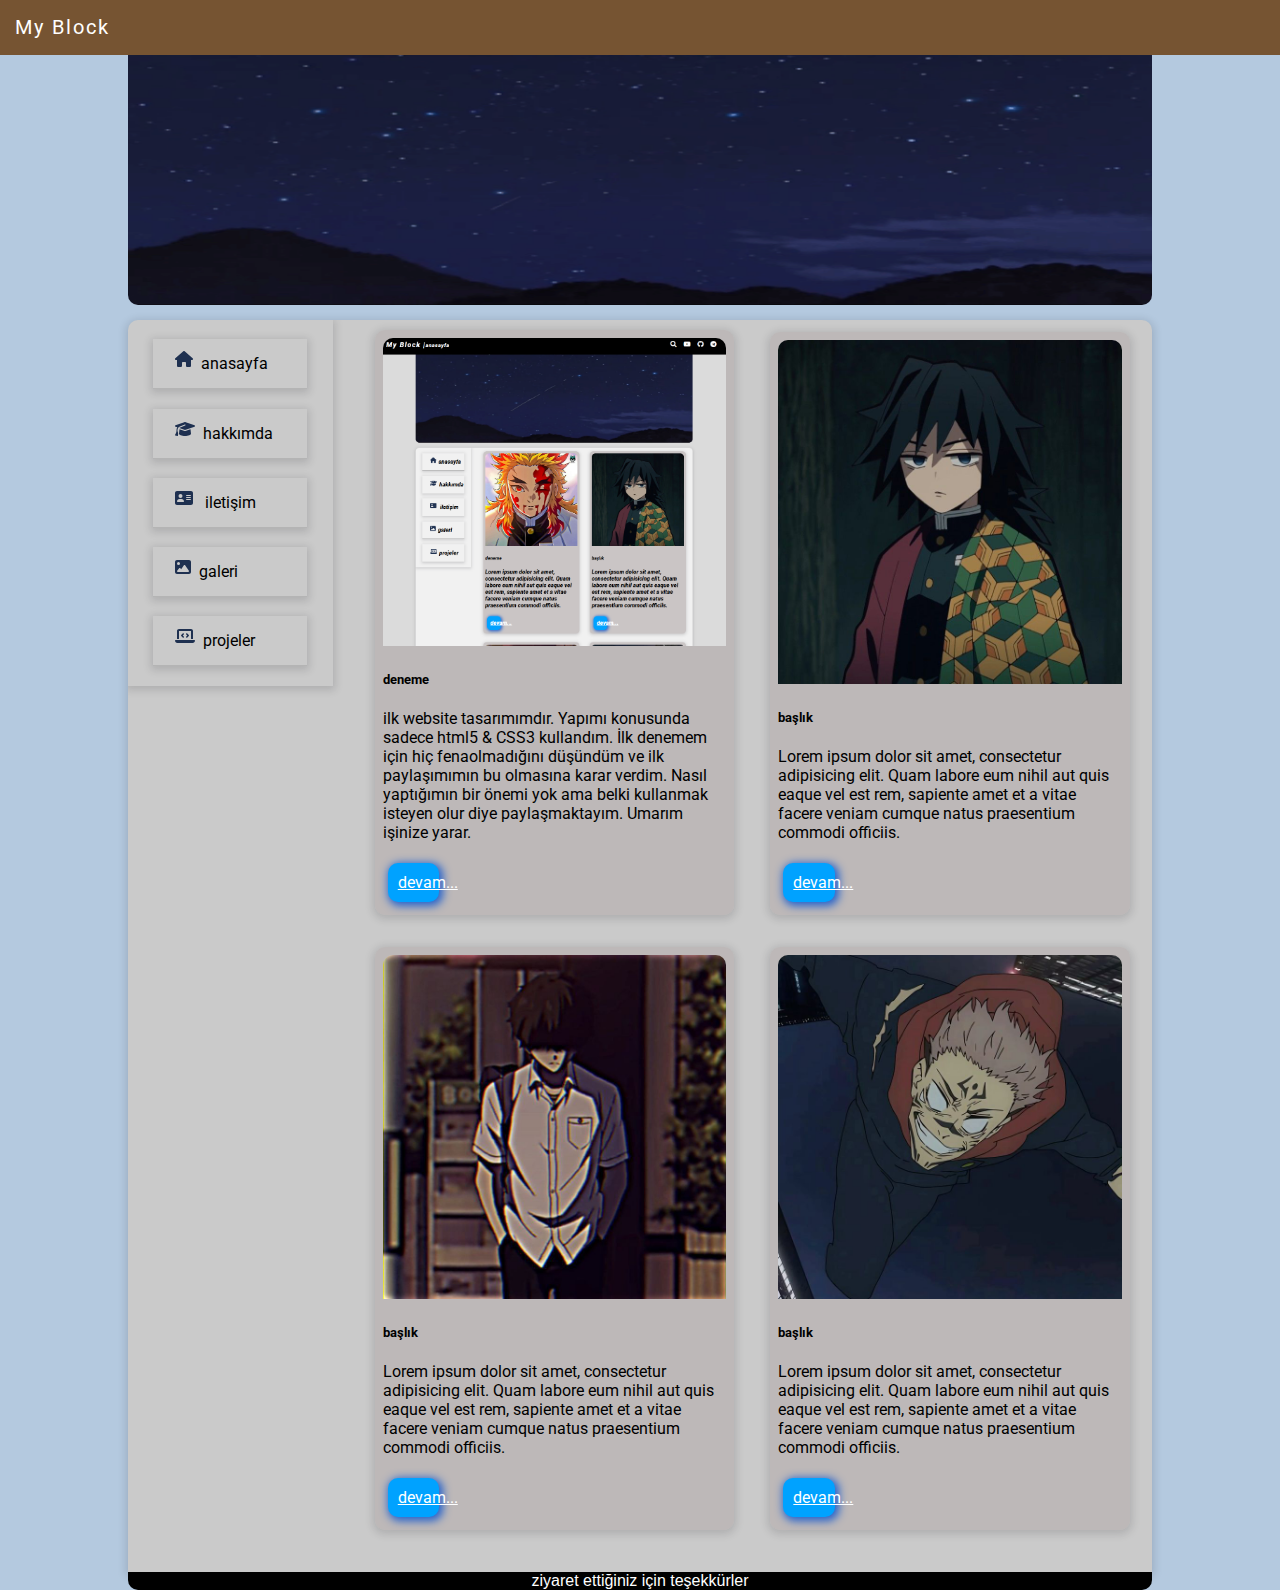
<file: index.html>
<!DOCTYPE html>
<html lang="en">
<head>
    <meta charset="UTF-8">
    <meta name="viewport" content="width=device-width, initial-scale=1.0">
    <title>anasayfa</title>
    <link rel="stylesheet" href="style/style.css">
    <link rel="preconnect" href="https://fonts.googleapis.com">
    <link rel="preconnect" href="https://fonts.googleapis.com">
    <link rel="preconnect" href="https://fonts.gstatic.com" crossorigin>
    <link href="https://fonts.googleapis.com/css2?family=Roboto:ital,wght@1,900&display=swap" rel="stylesheet">
    <link rel="stylesheet" href="https://use.fontawesome.com/releases/v5.0.13/css/all.css" integrity="sha384-DNOHZ68U8hZfKXOrtjWvjxusGo9WQnrNx2sqG0tfsghAvtVlRW3tvkXWZh58N9jp" crossorigin="anonymous">


</head>
<body>
    <div class="social_bar">
        <font>My Block </font>
        

        <i class="fas fa-search"></i>
        <i class="fab fa-youtube"></i>
        <i class="fab fa-github"></i>
        <i class="fab fa-telegram"></i>
       
    </div>

        <div class="container">

            <header>
                <img class="headerResim" src="style/img/rui uwu.gif" alt="">
                </header>
            <section>

                <nav><ul>
                    <li  class="anasayfa"><a class="li1" href="index.html"><img src="style/img/house-solid.svg" alt="">anasayfa</a></li>
                    <li  class="hakkımda"><a class="li2" href="hakkımda.html"><img src="style/img/graduation-cap-solid.svg" alt="">hakkımda</a></li>
                    <li  class="iletişim"><a class="li3" href="#"><img src="style/img/address-card-solid.svg" alt=""> iletişim</a></li>
                    <li  class="galeri"><a class="li4" href="#"><img src="style/img/image-solid.svg" alt="">galeri</a></li>
                    <li  class="projeler"><a class="li5" href="#"><img src="style/img/laptop-code-solid.svg" alt="">projeler</a></li>
                </ul></nav>
                <main  >
                    <div class="içerik">
                        <img src="style/img/ilk_website_ss.png"  alt="resim" class="rsm">

                        <h5>deneme</h5>
                        <p>ilk website tasarımımdır. Yapımı konusunda sadece html5 & CSS3 kullandım. İlk denemem için hiç fenaolmadığını düşündüm ve ilk paylaşımımın bu olmasına karar verdim. Nasıl yaptığımın bir önemi yok ama belki kullanmak isteyen olur diye paylaşmaktayım. Umarım işinize yarar.</p>
                        <a href="ilk_websites.html" class="btndevam">devam...</a>
                    
                    
                    </div>
                    <div class="içerik">
                        <img src="style/img/içerik2.jpeg"  alt="resim" class="rsm">

                        <h5>başlık</h5>
                        <p>Lorem ipsum dolor sit amet, consectetur adipisicing elit. Quam labore eum nihil aut quis eaque vel est rem, sapiente amet et a vitae facere veniam cumque natus praesentium commodi officiis.</p>
                        <a href="#" class="btndevam">devam...</a>
                    
                    
                    </div>
                    <div class="içerik">
                        <img src="style/img/içerik3.jpeg"  alt="resim" class="rsm">

                        <h5>başlık</h5>
                        <p>Lorem ipsum dolor sit amet, consectetur adipisicing elit. Quam labore eum nihil aut quis eaque vel est rem, sapiente amet et a vitae facere veniam cumque natus praesentium commodi officiis.</p>
                        <a href="#" class="btndevam">devam...</a>
                    
                    
                    </div>
                    <div class="içerik">
                        <img src="style/img/içerik4.jpeg"  alt="resim" class="rsm">

                        <h5>başlık</h5>
                        <p>Lorem ipsum dolor sit amet, consectetur adipisicing elit. Quam labore eum nihil aut quis eaque vel est rem, sapiente amet et a vitae facere veniam cumque natus praesentium commodi officiis.</p>
                        <a href="#" class="btndevam">devam...</a>
                    
                    
                    </div>
                    

                </main>

            </section>
            <footer>ziyaret ettiğiniz için teşekkürler</footer>
        </div>

</body>
</html>
</file>
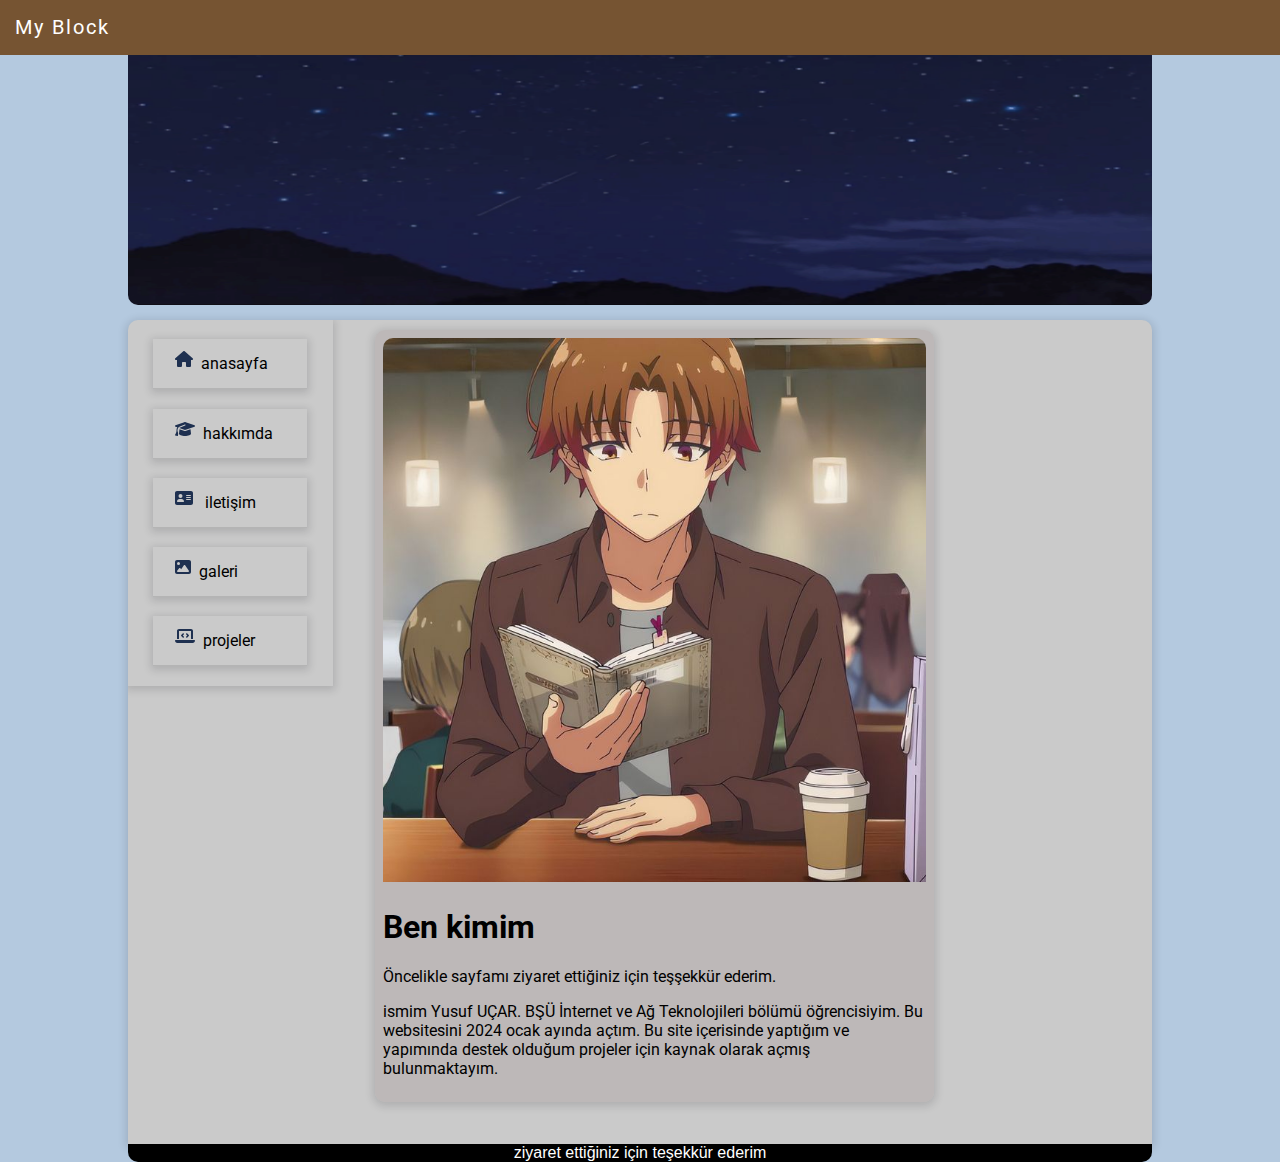
<file: hakkımda.html>
<!DOCTYPE html>
<html lang="en">
<head>
    <meta charset="UTF-8">
    <meta name="viewport" content="width=device-width, initial-scale=1.0">
    <title>anasayfa</title>
    <link rel="stylesheet" href="style/style.css">
    <link rel="preconnect" href="https://fonts.googleapis.com">
    <link rel="preconnect" href="https://fonts.googleapis.com">
    <link rel="preconnect" href="https://fonts.gstatic.com" crossorigin>
    <link href="https://fonts.googleapis.com/css2?family=Roboto:ital,wght@1,900&display=swap" rel="stylesheet">
    <link rel="stylesheet" href="https://use.fontawesome.com/releases/v5.0.13/css/all.css" integrity="sha384-DNOHZ68U8hZfKXOrtjWvjxusGo9WQnrNx2sqG0tfsghAvtVlRW3tvkXWZh58N9jp" crossorigin="anonymous">
   
    
     <style>
        .içerik_sayfası{
        width: 70%;
        height: auto;
        display: inline-block;
        margin-left: 4%;
        margin-bottom: 4%;
        padding: 1%;


        box-shadow: 0 2px 8px 2px rgba(20, 23, 28, .15);
        border-bottom-left-radius: 10px;
        border-bottom-right-radius: 10px;
        border-top-left-radius: 10px;
        border-top-right-radius: 10px;
        background-color: #b6adada6;
    
    
     }
     * {
    box-sizing: border-box;
}
body{
    margin: 0 ;
    padding: 0%;
    background-color: #b4c9df   ;
    font-family: 'Roboto', sans-serif;
}

.social_bar {
background-color: #765432;
color: white;
height: 55px;
width: 100%;
top: 0;
z-index: 1;
font-size: 18px;
text-align: right;
padding: 15px;

}

font{
    font-size: 20px;
    float: left;
    letter-spacing: 2px ;
}
span {
    font-size:15px ;
    letter-spacing: 1px;
}

.social_bar>i{
    margin-right: 15px;
}

.social_bar>i:hover{
   opacity: 0,5;
   color: blueviolet;
}

.container{
    width: 80%;
    margin: auto;
    height: auto;
}

header{
    width: 100%;
    height: 250px;
    margin-bottom: 15px;
}

.headerResim{
    width:100% ;
    height: 100%;
    border-bottom-right-radius: 10px;
    border-bottom-left-radius:10px ;
}

section{
    width: 100%;
    height:100%;
    background-color: #cacaca;
    border-top-left-radius:10px ;
    border-top-right-radius: 10px;
    box-shadow: 0 2px 8px 2px rgba(20, 23, 28, .15);
    overflow: auto;
}

nav{
    width: 20%;
    float: left;
    height: 100%;
    box-shadow: 0 2px 8px 2px rgba(20, 23, 28, .15);
    transition: 2s padding ;
 



}

nav ul{
    width: auto;
    height: 100%;
    margin: 3%;
    padding: 0%;
    transition: 2s padding ;


}

nav ul li{
    list-style-type: none;
    text-align: left;
    transition: 1s padding ;
    
    

}


nav ul li:hover{
    list-style-type: none;
    text-align: left;
    padding: 5px;
    

}

nav li a{
    height: 50px;
    line-height: 50px;
    text-decoration: none;
    color:black;
    border-bottom: 1px solid #b4b4b4;
    padding-left: 20px;
    display: block;
    box-shadow: 0 2px 8px 2px rgba(20, 23, 28, .15);
    margin: 10%;
    


}


nav li a:hover{
    color: #b4b4b4;
    background-color: black;
    text-align: left center;

}

.li1:hover{
    border-radius:10px ;

}
.li2:hover{
    border-radius:10px ;
}
.li3:hover{
    border-radius:10px ;
}
.li4:hover{
    border-radius:10px ;
}

.li5:hover{
    border-radius:10px ;
}



nav ul li a img {
    padding: 2px;
    margin-right: 4%;
    text-align: center;
    

}

main{
    float: right;
    height: auto;
    width: 80%;
    padding: 10px;

}



.içerik{
    width: 45%;
    height: auto;
    display: inline-block;
    margin-left: 4%;
    margin-bottom: 4%;
    padding: 1%;


    box-shadow: 0 2px 8px 2px rgba(20, 23, 28, .15);
    border-bottom-left-radius: 10px;
    border-bottom-right-radius: 10px;
    border-top-left-radius: 10px;
    border-top-right-radius: 10px;
    background-color: #b6adada6;
    
    
}



.rsm{
    width: 100%;
    height: auto;
    border-top-left-radius: 10px;
    border-top-right-radius: 10px;
}

.btndevam{
    float: left;
    background-color: rgb(0, 162, 255);
    color: white;
    padding: 10px;
    box-shadow: 2px 2px 8px 2px rgb(37, 98, 204);
    border-radius: 10px;
    margin:5px ;
    width: 15%;
    height: auto;
    text-align: left;
    transition: 1s background-color ;
}

.btndevam:hover{
    background-color:white ;
    padding-top: 10px;
    color:rgb(0, 162, 255) ;
    box-shadow: 2px 2px 8px 2px rgb(164, 172, 187);


}










footer{
    text-align: center;
    font-family: 'Lucida Sans', 'Lucida Sans Regular', 'Lucida Grande', 'Lucida Sans Unicode', Geneva, Verdana, sans-serif;
    background-color: black;
    color: white;
    border-bottom-right-radius: 10px;
    border-bottom-left-radius:10px ;
 }





    </style>

</head>
<body>
    <div class="social_bar">
        <font>My Block </font>
        
    
        <i class="fas fa-search"></i>
        <i class="fab fa-youtube"></i>
        <i class="fab fa-github"></i>
        <i class="fab fa-telegram"></i>
       
    </div>

        <div class="container">

            <header>
                <img class="headerResim" src="style/img/rui uwu.gif" alt="">
                </header>
            <section>

                <nav><ul>
                    <li  class="anasayfa"><a class="li1" href="index.html"><img src="style/img/house-solid.svg" alt="">anasayfa</a></li>
                    <li  class="hakkımda"><a class="li2" href="hakkımda.html"><img src="style/img/graduation-cap-solid.svg" alt="">hakkımda</a></li>
                    <li  class="iletişim"><a class="li3" href="#"><img src="style/img/address-card-solid.svg" alt=""> iletişim</a></li>
                    <li  class="galeri"><a class="li4" href="#"><img src="style/img/image-solid.svg" alt="">galeri</a></li>
                    <li  class="projeler"><a class="li5" href="#"><img src="style/img/laptop-code-solid.svg" alt="">projeler</a></li>
                </ul></nav>
                <main  >
                    <div class="içerik_sayfası">
                        <img src="style/img/kapak1.png"  alt="resim" class="rsm">

                        <h1>Ben kimim</h1>
                        <p>Öncelikle sayfamı ziyaret ettiğiniz için teşşekkür ederim. </p>
                        <p> ismim Yusuf UÇAR. BŞÜ İnternet ve Ağ Teknolojileri bölümü öğrencisiyim. 
                            Bu websitesini 2024 ocak ayında açtım. 
                            Bu site içerisinde yaptığım ve yapımında destek olduğum projeler için kaynak olarak açmış bulunmaktayım. </p>
                    
                    
                
                    
                    
                    </div>

                </main>

            </section>
            <footer>ziyaret ettiğiniz için teşekkür ederim</footer>
        </div>

</body>
</html>
</file>
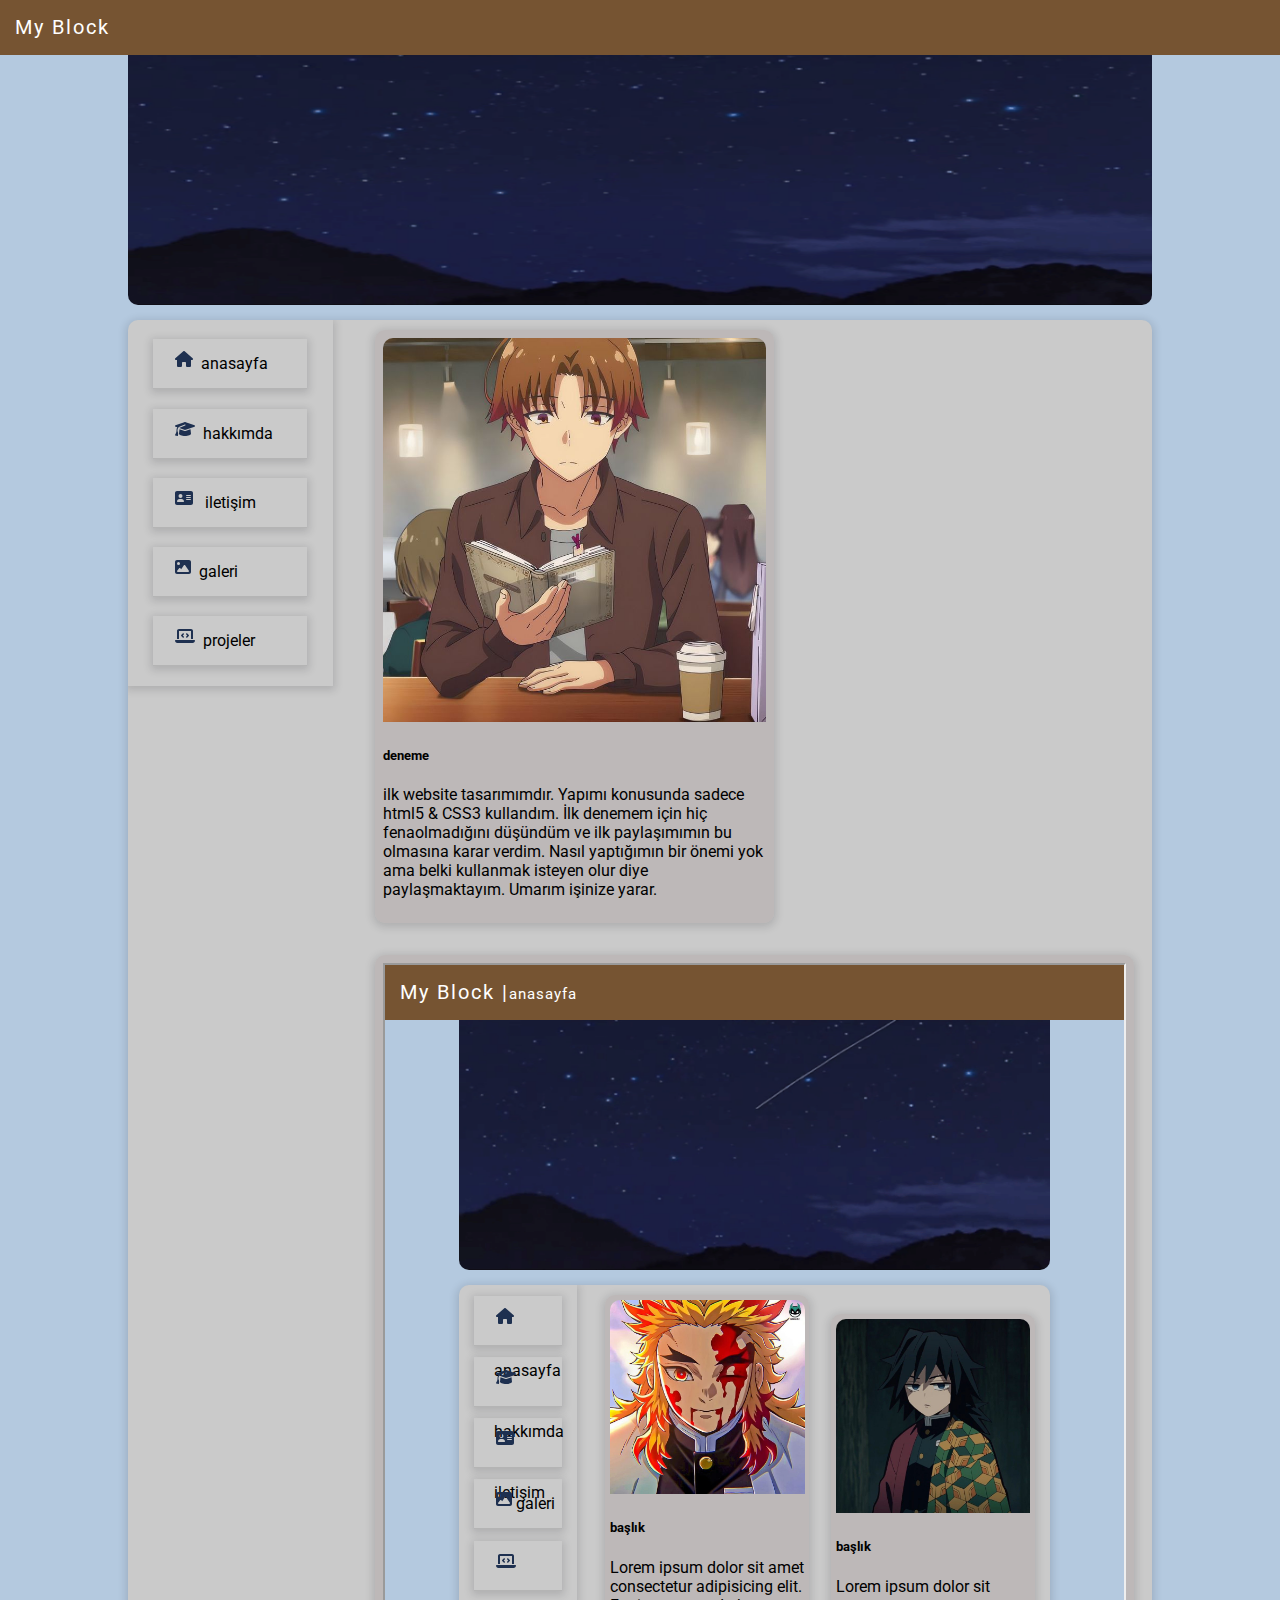
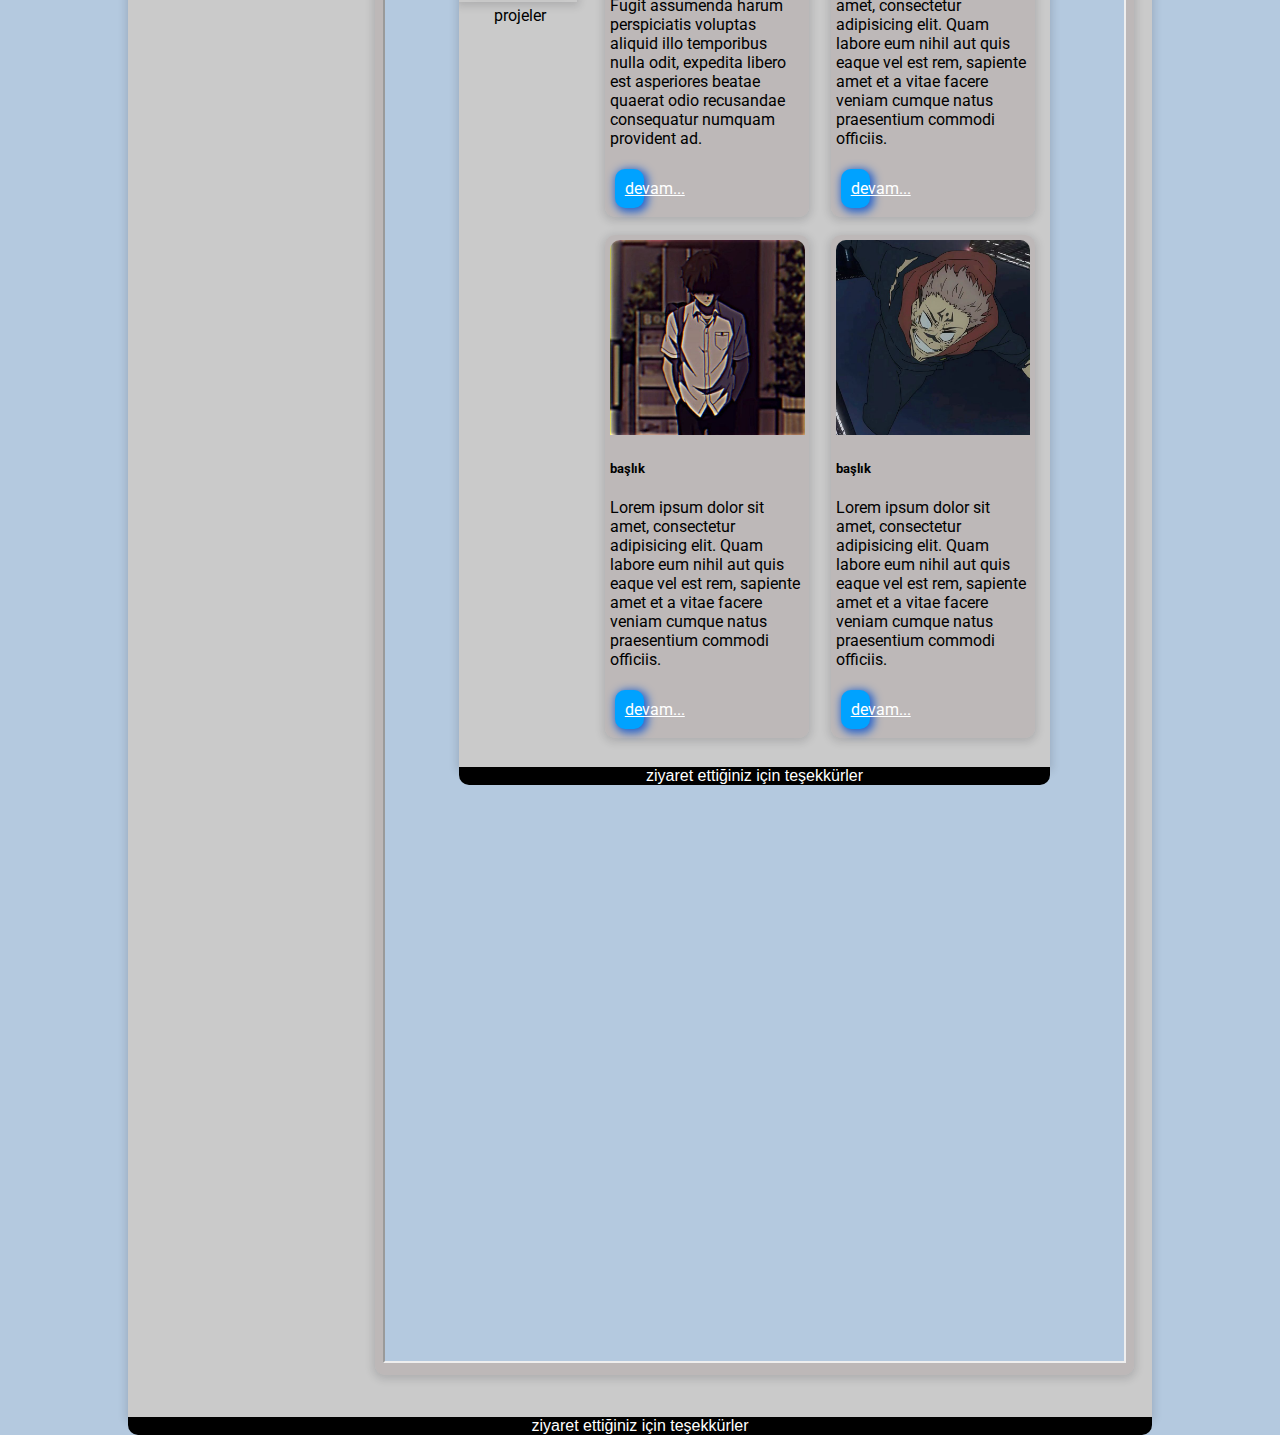
<file: ilk_websites.html>
<!DOCTYPE html>
<html lang="en">
<head>
    <meta charset="UTF-8">
    <meta name="viewport" content="width=device-width, initial-scale=1.0">
    <title>anasayfa</title>
    <link rel="stylesheet" href="style/style.css">
    <link rel="preconnect" href="https://fonts.googleapis.com">
    <link rel="preconnect" href="https://fonts.googleapis.com">
    <link rel="preconnect" href="https://fonts.gstatic.com" crossorigin>
    <link href="https://fonts.googleapis.com/css2?family=Roboto:ital,wght@1,900&display=swap" rel="stylesheet">
    <link rel="stylesheet" href="https://use.fontawesome.com/releases/v5.0.13/css/all.css" integrity="sha384-DNOHZ68U8hZfKXOrtjWvjxusGo9WQnrNx2sqG0tfsghAvtVlRW3tvkXWZh58N9jp" crossorigin="anonymous">
   
    
     <style>
        .içerik_sayfası1{
        width: 50%;
        height: auto;
        display: inline-block;
        margin-left: 4%;
        margin-bottom: 4%;
        padding: 1%;


        box-shadow: 0 2px 8px 2px rgba(20, 23, 28, .15);
        border-bottom-left-radius: 10px;
        border-bottom-right-radius: 10px;
        border-top-left-radius: 10px;
        border-top-right-radius: 10px;
        background-color: #b6adada6;
    
    
     }
     .içerik_sayfası2{
        width: 95%;
        height: auto;
        display: inline-block;
        margin-left: 4%;
        margin-bottom: 4%;
        padding: 1%;


        box-shadow: 0 2px 8px 2px rgba(20, 23, 28, .15);
        border-bottom-left-radius: 10px;
        border-bottom-right-radius: 10px;
        border-top-left-radius: 10px;
        border-top-right-radius: 10px;
        background-color: #b6adada6;
    
    
     }
     * {
    box-sizing: border-box;
}
body{
    margin: 0 ;
    padding: 0%;
    background-color: #b4c9df   ;
    font-family: 'Roboto', sans-serif;
}

.social_bar {
background-color: #765432;
color: white;
height: 55px;
width: 100%;
top: 0;
z-index: 1;
font-size: 18px;
text-align: right;
padding: 15px;

}

font{
    font-size: 20px;
    float: left;
    letter-spacing: 2px ;
}
span {
    font-size:15px ;
    letter-spacing: 1px;
}

.social_bar>i{
    margin-right: 15px;
}

.social_bar>i:hover{
   opacity: 0,5;
   color: blueviolet;
}

.container{
    width: 80%;
    margin: auto;
    height: auto;
}

header{
    width: 100%;
    height: 250px;
    margin-bottom: 15px;
}

.headerResim{
    width:100% ;
    height: 100%;
    border-bottom-right-radius: 10px;
    border-bottom-left-radius:10px ;
}

section{
    width: 100%;
    height:100%;
    background-color: #cacaca;
    border-top-left-radius:10px ;
    border-top-right-radius: 10px;
    box-shadow: 0 2px 8px 2px rgba(20, 23, 28, .15);
    overflow: auto;
}

nav{
    width: 20%;
    float: left;
    height: 100%;
    box-shadow: 0 2px 8px 2px rgba(20, 23, 28, .15);
    transition: 2s padding ;
 



}

nav ul{
    width: auto;
    height: 100%;
    margin: 3%;
    padding: 0%;
    transition: 2s padding ;


}

nav ul li{
    list-style-type: none;
    text-align: left;
    transition: 1s padding ;
    
    

}


nav ul li:hover{
    list-style-type: none;
    text-align: left;
    padding: 5px;
    

}

nav li a{
    height: 50px;
    line-height: 50px;
    text-decoration: none;
    color:black;
    border-bottom: 1px solid #b4b4b4;
    padding-left: 20px;
    display: block;
    box-shadow: 0 2px 8px 2px rgba(20, 23, 28, .15);
    margin: 10%;
    


}


nav li a:hover{
    color: #b4b4b4;
    background-color: black;
    text-align: left center;

}

.li1:hover{
    border-radius:10px ;

}
.li2:hover{
    border-radius:10px ;
}
.li3:hover{
    border-radius:10px ;
}
.li4:hover{
    border-radius:10px ;
}

.li5:hover{
    border-radius:10px ;
}



nav ul li a img {
    padding: 2px;
    margin-right: 4%;
    text-align: center;
    

}

main{
    float: right;
    height: auto;
    width: 80%;
    padding: 10px;

}



.içerik{
    width: 45%;
    height: auto;
    display: inline-block;
    margin-left: 4%;
    margin-bottom: 4%;
    padding: 1%;


    box-shadow: 0 2px 8px 2px rgba(20, 23, 28, .15);
    border-bottom-left-radius: 10px;
    border-bottom-right-radius: 10px;
    border-top-left-radius: 10px;
    border-top-right-radius: 10px;
    background-color: #b6adada6;
    
    
}



.rsm{
    width: 100%;
    height: auto;
    border-top-left-radius: 10px;
    border-top-right-radius: 10px;
}

.btndevam{
    float: left;
    background-color: rgb(0, 162, 255);
    color: white;
    padding: 10px;
    box-shadow: 2px 2px 8px 2px rgb(37, 98, 204);
    border-radius: 10px;
    margin:5px ;
    width: 15%;
    height: auto;
    text-align: left;
    transition: 1s background-color ;
}

.btndevam:hover{
    background-color:white ;
    padding-top: 10px;
    color:rgb(0, 162, 255) ;
    box-shadow: 2px 2px 8px 2px rgb(164, 172, 187);


}

footer{
    text-align: center;
    font-family: 'Lucida Sans', 'Lucida Sans Regular', 'Lucida Grande', 'Lucida Sans Unicode', Geneva, Verdana, sans-serif;
    background-color: black;
    color: white;
    border-bottom-right-radius: 10px;
    border-bottom-left-radius:10px ;
 }





    </style>

</head>
<body>
    <div class="social_bar">
        <font>My Block </font>
        

        <i class="fas fa-search"></i>
        <i class="fab fa-youtube"></i>
        <i class="fab fa-github"></i>
        <i class="fab fa-telegram"></i>
       
    </div>

        <div class="container">

            <header>
                <img class="headerResim" src="style/img/rui uwu.gif" alt="">
                </header>
            <section>

                <nav><ul>
                    <li  class="anasayfa"><a class="li1" href="index.html"><img src="style/img/house-solid.svg" alt="">anasayfa</a></li>
                    <li  class="hakkımda"><a class="li2" href="hakkımda.html"><img src="style/img/graduation-cap-solid.svg" alt="">hakkımda</a></li>
                    <li  class="iletişim"><a class="li3" href="#"><img src="style/img/address-card-solid.svg" alt=""> iletişim</a></li>
                    <li  class="galeri"><a class="li4" href="#"><img src="style/img/image-solid.svg" alt="">galeri</a></li>
                    <li  class="projeler"><a class="li5" href="#"><img src="style/img/laptop-code-solid.svg" alt="">projeler</a></li>
                </ul></nav>
                <main  >
                    <div class="içerik_sayfası1">
                        <img src="style/img/kapak1.png"  alt="resim" class="rsm">

                        <h5>deneme</h5>
                        <p>ilk website tasarımımdır. Yapımı konusunda sadece html5 & CSS3 kullandım. İlk denemem için hiç fenaolmadığını düşündüm ve ilk paylaşımımın bu olmasına karar verdim. Nasıl yaptığımın bir önemi yok ama belki kullanmak isteyen olur diye paylaşmaktayım. Umarım işinize yarar.</p>
                    
                    
                
                    
                    
                    </div>
                    
                   <div class="içerik_sayfası2">
                    <iframe src="ornek.html" width="100%" height="2000px"></iframe>
                   </div>

                </main>

            </section>
            <footer>ziyaret ettiğiniz için teşekkürler</footer>
        </div>

</body>
</html>
</file>
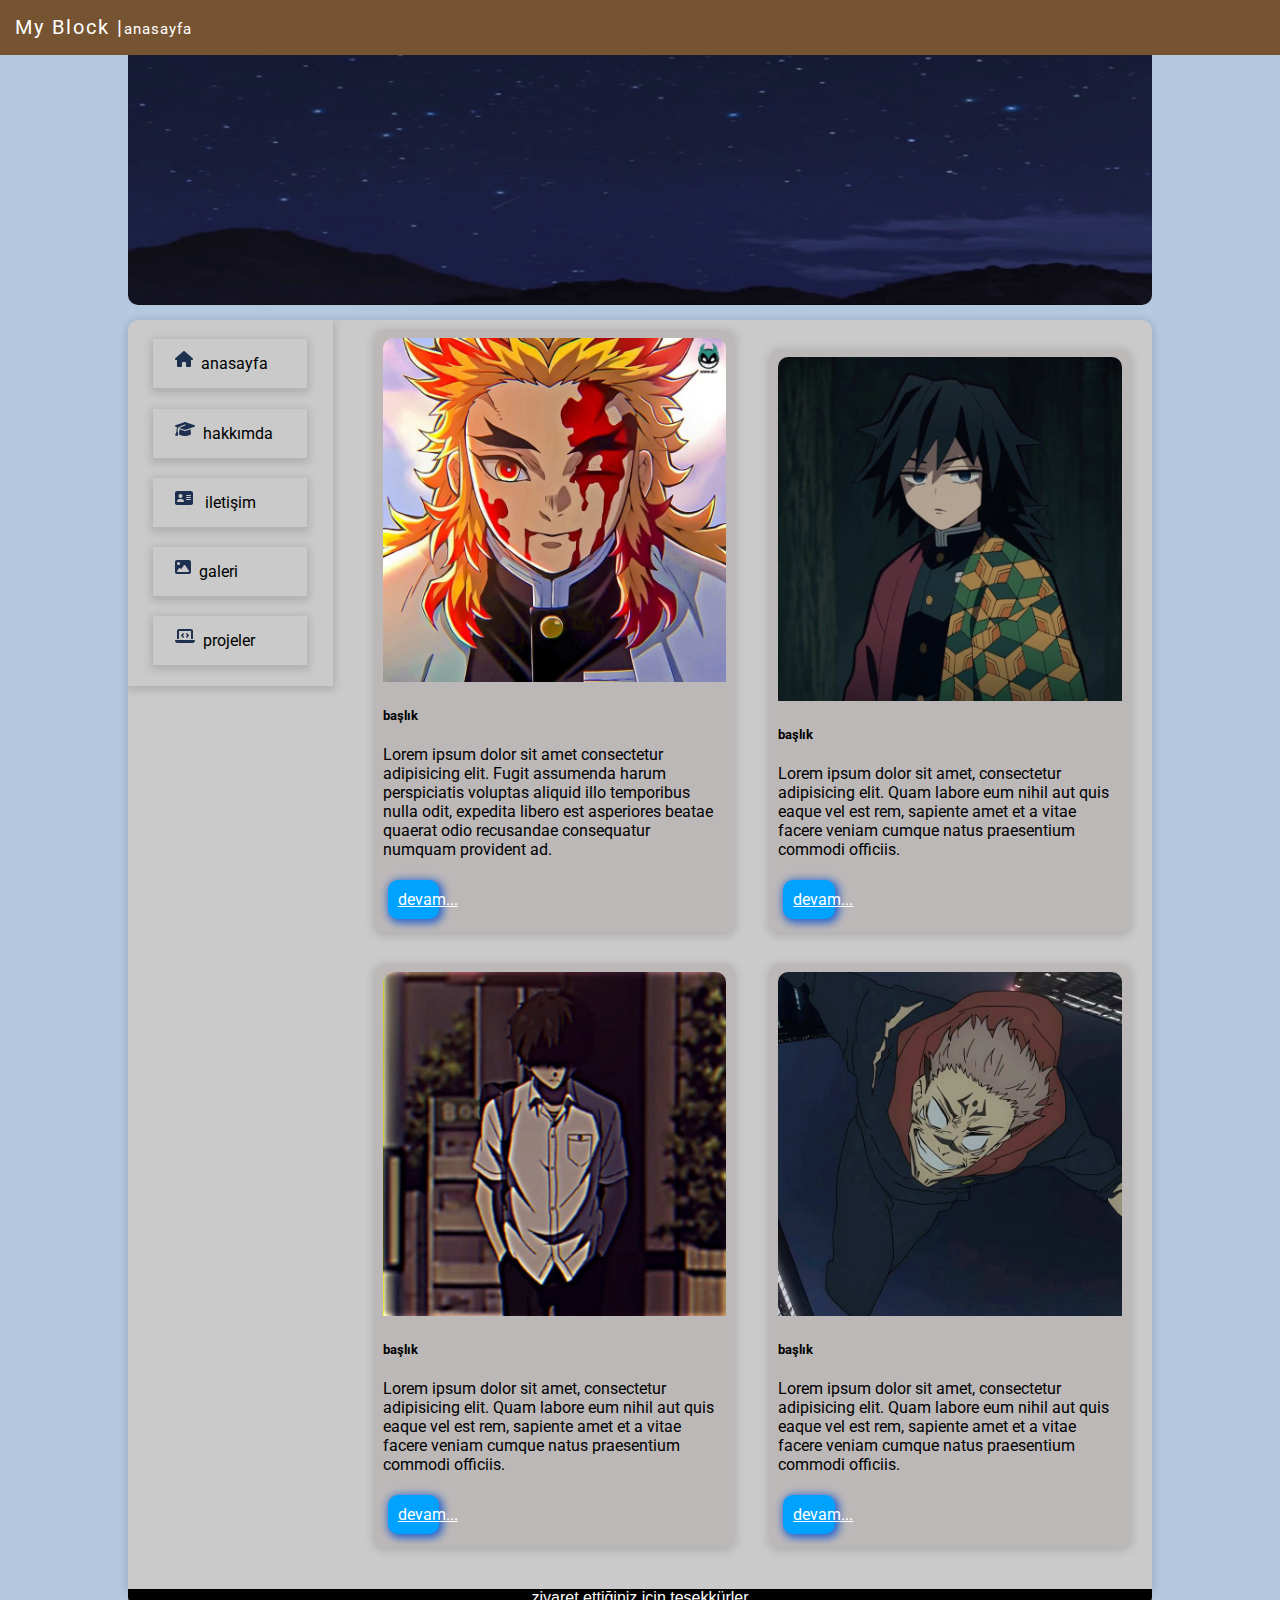
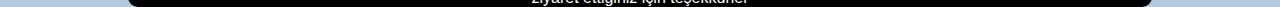
<file: ornek.html>
<!DOCTYPE html>
<html lang="en">
<head>
    <meta charset="UTF-8">
    <meta name="viewport" content="width=device-width, initial-scale=1.0">
    <title>anasayfa</title>
    <link rel="stylesheet" href="style/style.css">
    <link rel="preconnect" href="https://fonts.googleapis.com">
    <link rel="preconnect" href="https://fonts.googleapis.com">
    <link rel="preconnect" href="https://fonts.gstatic.com" crossorigin>
    <link href="https://fonts.googleapis.com/css2?family=Roboto:ital,wght@1,900&display=swap" rel="stylesheet">
    <link rel="stylesheet" href="https://use.fontawesome.com/releases/v5.0.13/css/all.css" integrity="sha384-DNOHZ68U8hZfKXOrtjWvjxusGo9WQnrNx2sqG0tfsghAvtVlRW3tvkXWZh58N9jp" crossorigin="anonymous">


</head>
<body>
    <div class="social_bar">
        <font>My Block |<span class="index">anasayfa</span></font>
        

        <i class="fas fa-search"></i>
        <i class="fab fa-youtube"></i>
        <i class="fab fa-github"></i>
        <i class="fab fa-telegram"></i>
       
    </div>

        <div class="container">

            <header>
                <img class="headerResim" src="style/img/rui uwu.gif" alt="">
                </header>
            <section>

                <nav><ul>
                    <li  class="anasayfa"><a class="li1" href="#"><img src="style/img/house-solid.svg" alt="">anasayfa</a></li>
                    <li  class="hakkımda"><a class="li2" href="#"><img src="style/img/graduation-cap-solid.svg" alt="">hakkımda</a></li>
                    <li  class="iletişim"><a class="li3" href="#"><img src="style/img/address-card-solid.svg" alt=""> iletişim</a></li>
                    <li  class="galeri"><a class="li4" href="#"><img src="style/img/image-solid.svg" alt="">galeri</a></li>
                    <li  class="projeler"><a class="li5" href="#"><img src="style/img/laptop-code-solid.svg" alt="">projeler</a></li>
                </ul></nav>
                <main  >
                    <div class="içerik">
                        <img src="style/img/içerik1.jpeg"  alt="resim" class="rsm">

                        <h5>başlık</h5>
                        <p>Lorem ipsum dolor sit amet consectetur adipisicing elit. Fugit assumenda harum perspiciatis voluptas aliquid illo temporibus nulla odit, expedita libero est asperiores beatae quaerat odio recusandae consequatur numquam provident ad.</p>
                        <a href="#" class="btndevam">devam...</a>
                    
                    
                    </div>
                    <div class="içerik">
                        <img src="style/img/içerik2.jpeg"  alt="resim" class="rsm">

                        <h5>başlık</h5>
                        <p>Lorem ipsum dolor sit amet, consectetur adipisicing elit. Quam labore eum nihil aut quis eaque vel est rem, sapiente amet et a vitae facere veniam cumque natus praesentium commodi officiis.</p>
                        <a href="#" class="btndevam">devam...</a>
                    
                    
                    </div>
                    <div class="içerik">
                        <img src="style/img/içerik3.jpeg"  alt="resim" class="rsm">

                        <h5>başlık</h5>
                        <p>Lorem ipsum dolor sit amet, consectetur adipisicing elit. Quam labore eum nihil aut quis eaque vel est rem, sapiente amet et a vitae facere veniam cumque natus praesentium commodi officiis.</p>
                        <a href="#" class="btndevam">devam...</a>
                    
                    
                    </div>
                    <div class="içerik">
                        <img src="style/img/içerik4.jpeg"  alt="resim" class="rsm">

                        <h5>başlık</h5>
                        <p>Lorem ipsum dolor sit amet, consectetur adipisicing elit. Quam labore eum nihil aut quis eaque vel est rem, sapiente amet et a vitae facere veniam cumque natus praesentium commodi officiis.</p>
                        <a href="#" class="btndevam">devam...</a>
                    
                    
                    </div>
                    

                </main>

            </section>
            <footer>ziyaret ettiğiniz için teşekkürler</footer>
        </div>

</body>
</html>
</file>
<file: style/style.css>
* {
    box-sizing: border-box;
}
body{
    margin: 0 ;
    padding: 0%;
    background-color: #b4c9df   ;
    font-family: 'Roboto', sans-serif;
}

.social_bar {
background-color: #765432;
color: white;
height: 55px;
width: 100%;
top: 0;
z-index: 1;
font-size: 18px;
text-align: right;
padding: 15px;

}

font{
    font-size: 20px;
    float: left;
    letter-spacing: 2px ;
    
}
span {
    font-size:15px ;
    letter-spacing: 1px;
}

.social_bar>i{
    margin-right: 15px;
}

.social_bar>i:hover{
   opacity: 0,5;
   color: blueviolet;
}

.container{
    width: 80%;
    margin: auto;
    height: auto;
}

header{
    width: 100%;
    height: 250px;
    margin-bottom: 15px;
}

.headerResim{
    width:100% ;
    height: 100%;
    border-bottom-right-radius: 10px;
    border-bottom-left-radius:10px ;
}

section{
    width: 100%;
    height:100%;
    background-color: #cacaca;
    border-top-left-radius:10px ;
    border-top-right-radius: 10px;
    box-shadow: 0 2px 8px 2px rgba(20, 23, 28, .15);
    overflow: auto;
}

nav{
    width: 20%;
    float: left;
    height: 100%;
    box-shadow: 0 2px 8px 2px rgba(20, 23, 28, .15);
    transition: 2s padding ;
 



}

nav ul{
    width: auto;
    height: 100%;
    margin: 3%;
    padding: 0%;
    transition: 2s padding ;


}

nav ul li{
    list-style-type: none;
    text-align: left;
    transition: 1s padding ;
    
    

}


nav ul li:hover{
    list-style-type: none;
    text-align: left;
    padding: 5px;
    

}

nav li a{
    height: 50px;
    line-height: 50px;
    text-decoration: none;
    color:black;
    border-bottom: 1px solid #b4b4b4;
    padding-left: 20px;
    display: block;
    box-shadow: 0 2px 8px 2px rgba(20, 23, 28, .15);
    margin: 10%;
    


}


nav li a:hover{
    color: #b4b4b4;
    background-color: black;
    text-align: left center;

}

.li1:hover{
    border-radius:10px ;

}
.li2:hover{
    border-radius:10px ;
}
.li3:hover{
    border-radius:10px ;
}
.li4:hover{
    border-radius:10px ;
}

.li5:hover{
    border-radius:10px ;
}



nav ul li a img {
    padding: 2px;
    margin-right: 4%;
    text-align: center;
    

}

main{
    float: right;
    height: auto;
    width: 80%;
    padding: 10px;

}



.içerik{
    width: 45%;
    height: auto;
    display: inline-block;
    margin-left: 4%;
    margin-bottom: 4%;
    padding: 1%;


    box-shadow: 0 2px 8px 2px rgba(20, 23, 28, .15);
    border-bottom-left-radius: 10px;
    border-bottom-right-radius: 10px;
    border-top-left-radius: 10px;
    border-top-right-radius: 10px;
    background-color: #b6adada6;
    
    
}



.rsm{
    width: 100%;
    height: auto;
    border-top-left-radius: 10px;
    border-top-right-radius: 10px;
}

.btndevam{
    float: left;
    background-color: rgb(0, 162, 255);
    color: white;
    padding: 10px;
    box-shadow: 2px 2px 8px 2px rgb(37, 98, 204);
    border-radius: 10px;
    margin:5px ;
    width: 15%;
    height: auto;
    text-align: left;
    transition: 1s background-color ;
}

.btndevam:hover{
    background-color:white ;
    padding-top: 10px;
    color:rgb(0, 162, 255) ;
    box-shadow: 2px 2px 8px 2px rgb(164, 172, 187);


}










footer{
    text-align: center;
    font-family: 'Lucida Sans', 'Lucida Sans Regular', 'Lucida Grande', 'Lucida Sans Unicode', Geneva, Verdana, sans-serif;
    background-color: black;
    color: white;
    border-bottom-right-radius: 10px;
    border-bottom-left-radius:10px ;
 }
</file>
